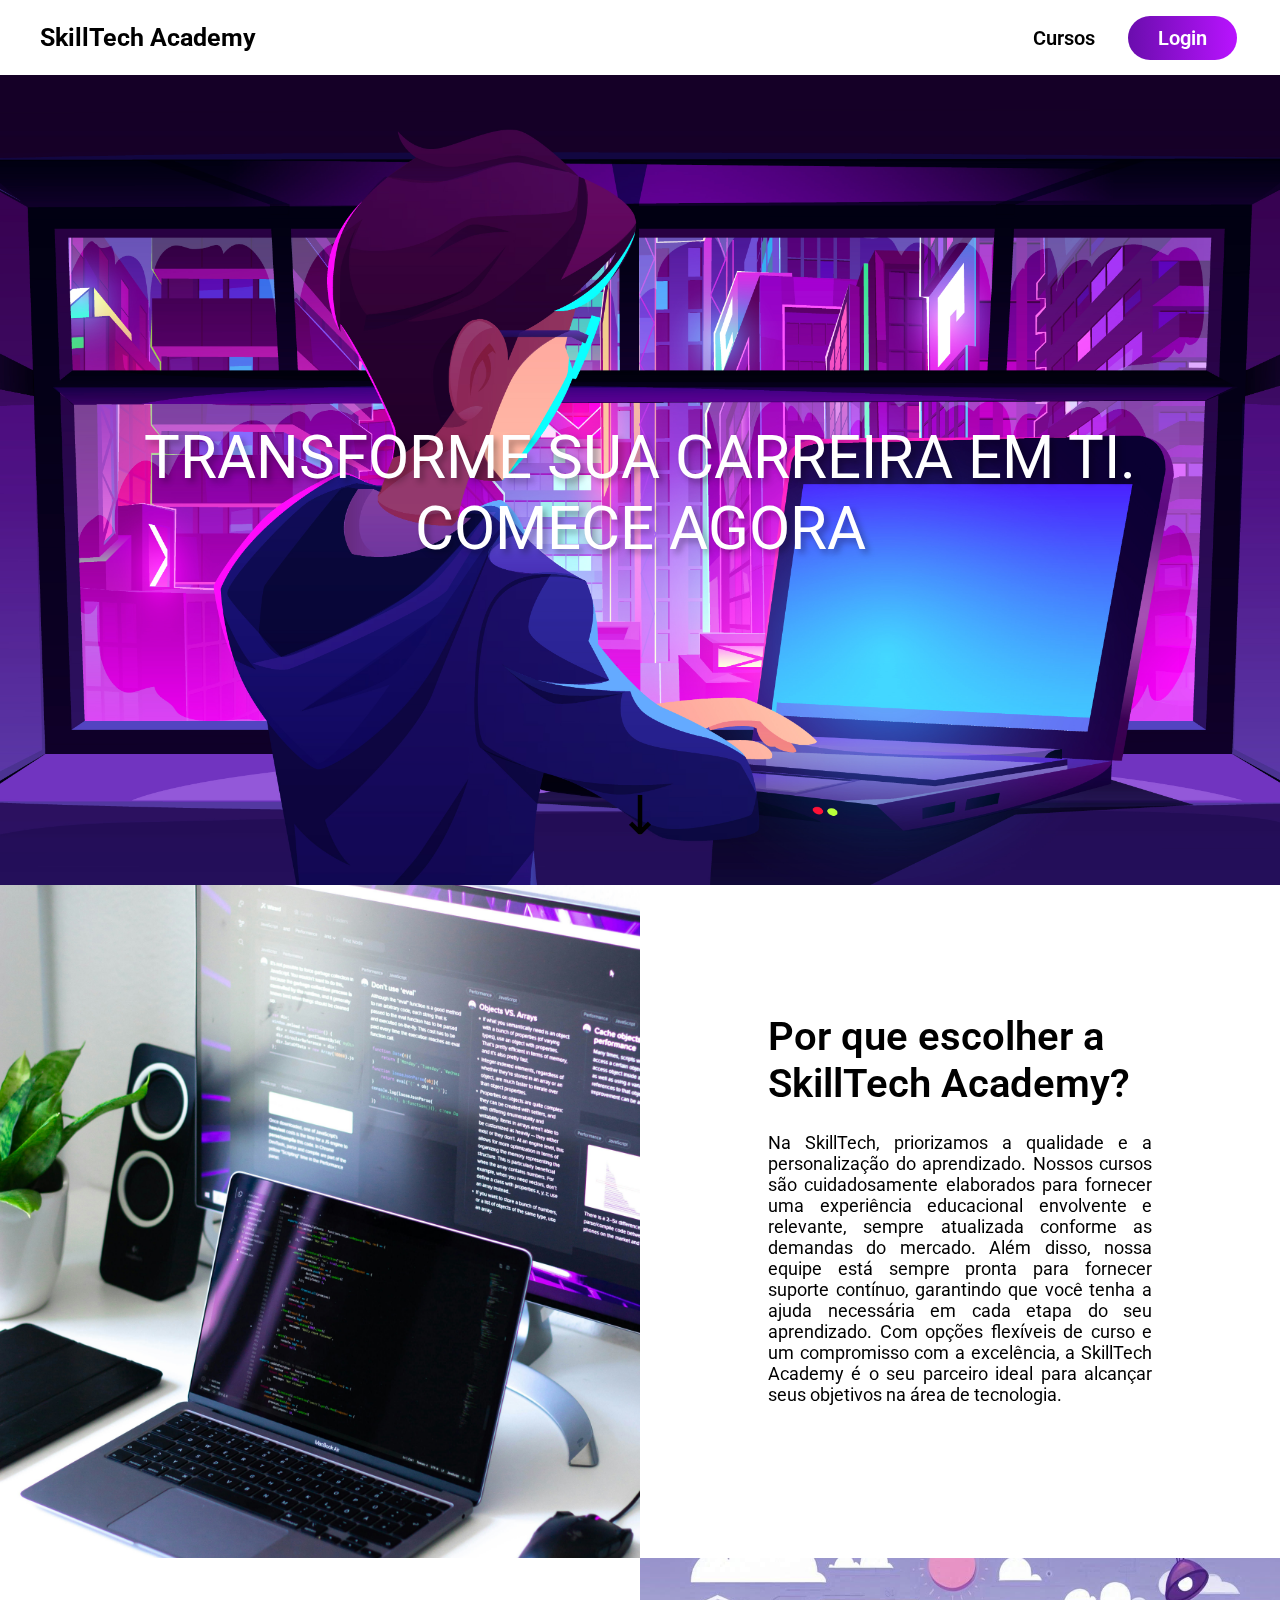
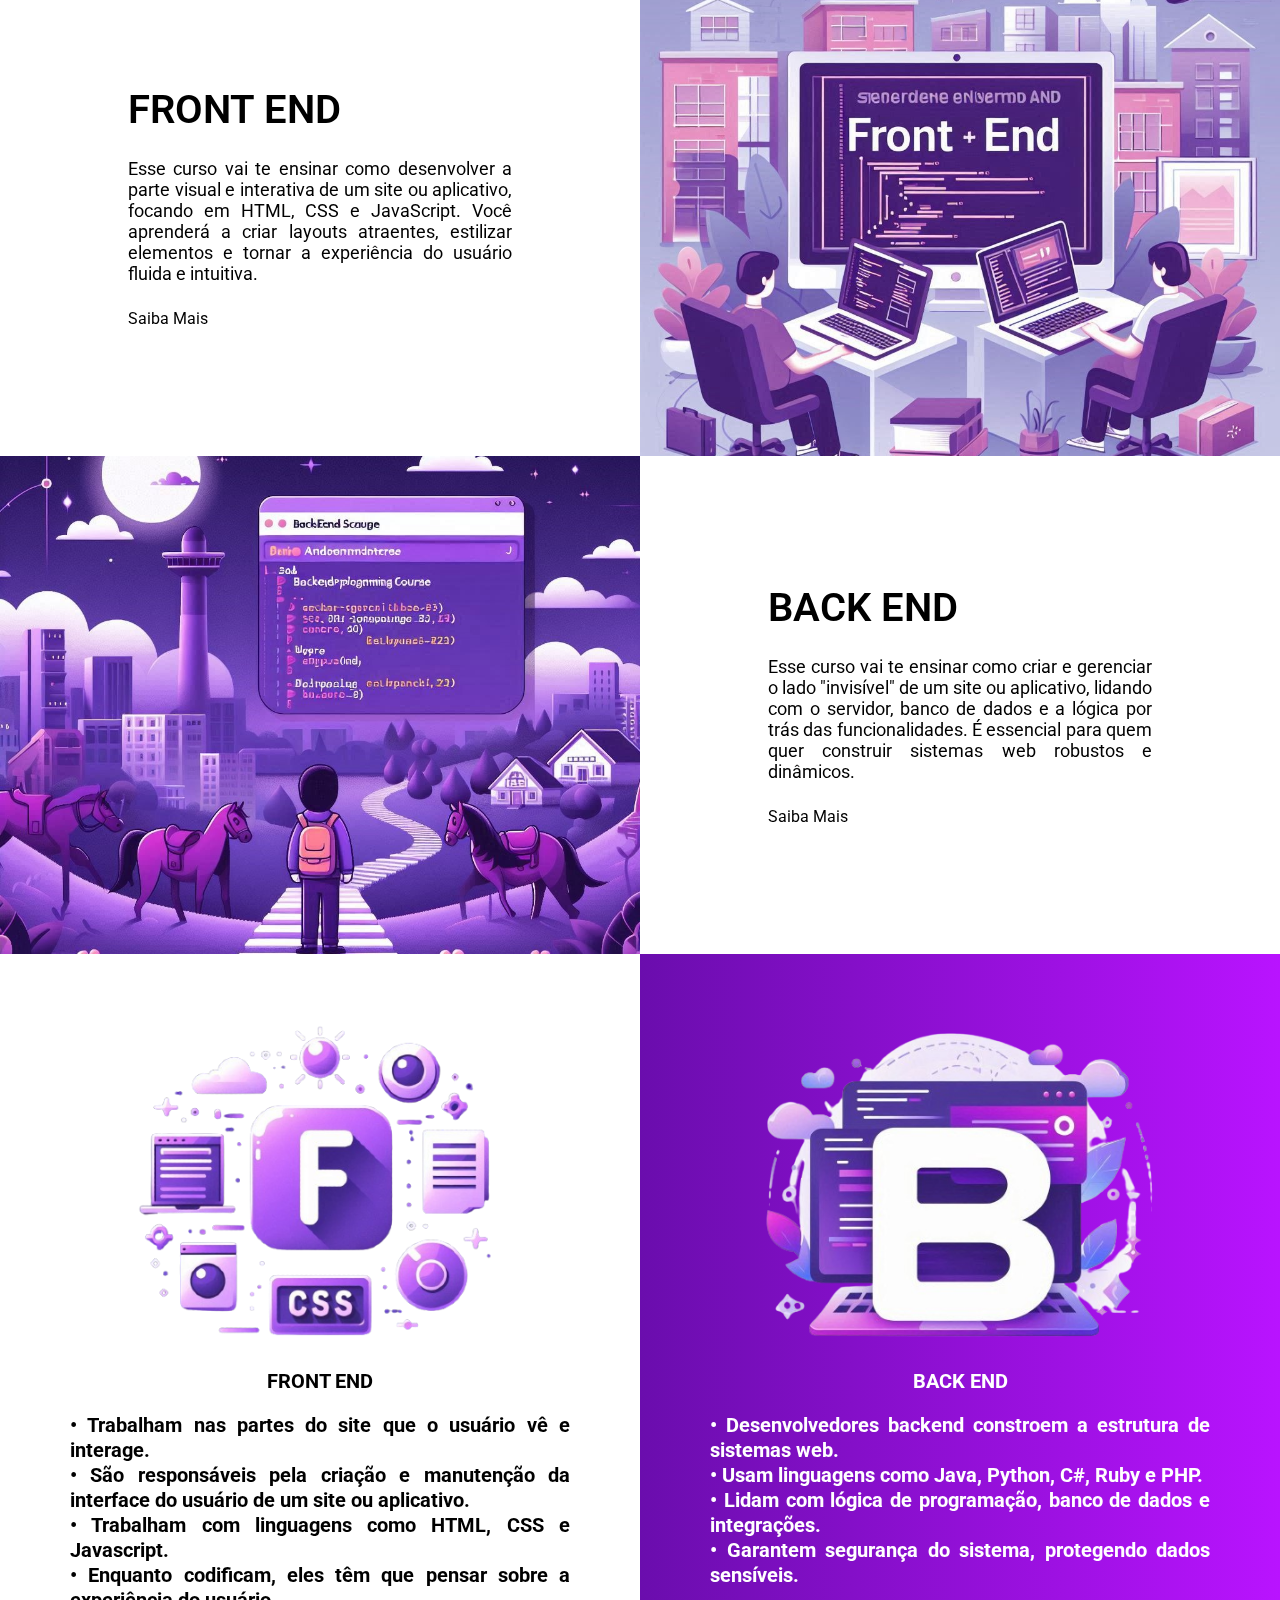
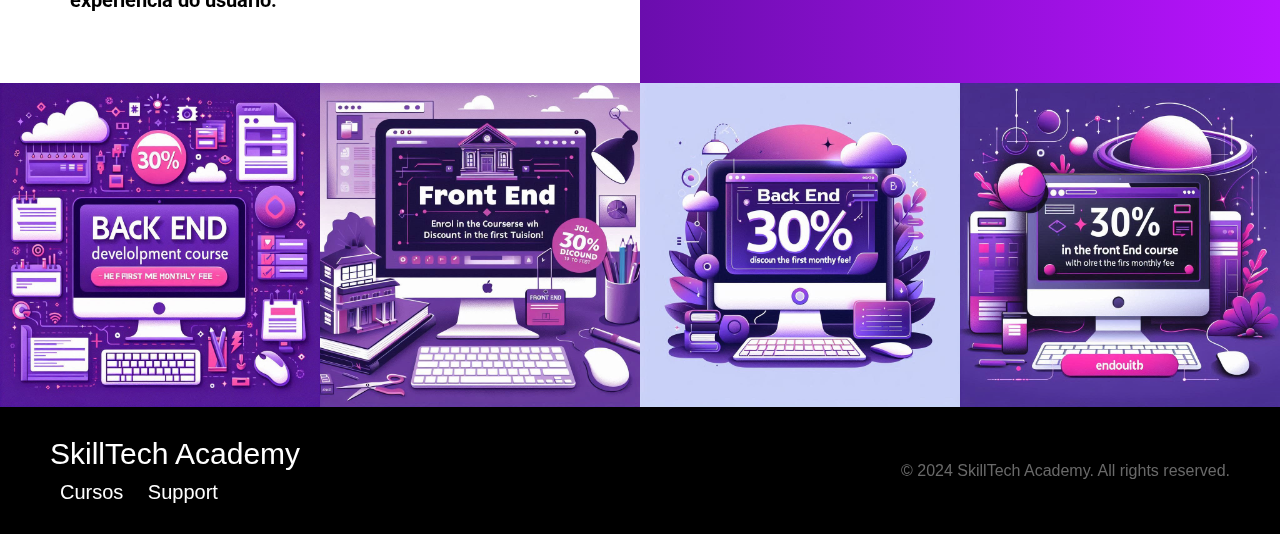
<file: index.html>
<!DOCTYPE html>
<html lang="en">

<head>
    <meta charset="UTF-8">
    <meta http-equiv="X-UA-Compatible" content="IE=edge">
    <meta name="viewport" content="width=device-width, initial-scale=1.0">
    <link rel="stylesheet" href="src/css/reset.css">
    <link rel="stylesheet" href="src/css/variables.css">
    <link rel="stylesheet" href="src/css/menu.css">
    <link rel="stylesheet" href="src/css/styles.css">
    <link rel="stylesheet" href="https://cdnjs.cloudflare.com/ajax/libs/font-awesome/5.15.4/css/all.min.css"
        integrity="sha512-1ycn6IcaQQ40/MKBW2W4Rhis/DbILU74C1vSrLJxCq57o941Ym01SwNsOMqvEBFlcgUa6xLiPY/NS5R+E6ztJQ=="
        crossorigin="anonymous" referrerpolicy="no-referrer" />
    <link rel="preconnect" href="https://fonts.googleapis.com">
    <link rel="preconnect" href="https://fonts.gstatic.com" crossorigin>
    <link href="https://fonts.googleapis.com/css2?family=Roboto:wght@100;400;500;700;900&display=swap" rel="stylesheet">
    <title>SkillTech Academy</title>
</head>

<body>
    <header class="header">
        <div class="header-container">
            <a href="javascript:void(0)">
                <h1 class="logo">SkillTech Academy</h1>
            </a>

            <nav>
                <input type="checkbox" id="menu-hamburguer">
                <label for="menu-hamburguer">
                    <div class="menu">
                        <span class="hamburguer"></span>
                    </div>
                </label>
                <ul>
                    <li><a href="#about">Cursos</a></li>
                    
                    <li class="ativado"><a href="./src/pages/login.html">Login</a></li>
                </ul>
            </nav>
        </div>
    </header>
    <section class="hero">
        <h2>Transforme sua carreira em TI.<br>Comece agora</h2>
    </section>
    <section class="about" id="about">
        <div class="image left first"></div>
        <div class="item">
            <h3>Por que escolher a SkillTech Academy?</h3>
            <p>Na SkillTech, priorizamos a qualidade e a personalização do aprendizado. 
                Nossos cursos são cuidadosamente elaborados para fornecer uma experiência educacional envolvente e relevante, 
                sempre atualizada conforme as demandas do mercado. Além disso, 
                nossa equipe está sempre pronta para fornecer suporte contínuo, 
                garantindo que você tenha a ajuda necessária em cada etapa do seu aprendizado. 
                Com opções flexíveis de curso e um compromisso com a excelência, a SkillTech Academy é o seu parceiro ideal para alcançar seus objetivos na área de tecnologia.
            </p>
        </div>
        <div class="item">
            <h3>FRONT END </h3>
            <p>Esse curso vai te  ensinar como desenvolver a parte visual e interativa de um site ou aplicativo, focando em HTML, CSS e JavaScript. Você aprenderá a criar layouts atraentes, estilizar elementos e tornar a experiência do usuário fluida e intuitiva.</p>
            <div class="btn">
                <a href="" class="btn-know-more">Saiba Mais</a>
            </div>
        </div>
        <div class="image right"></div>
        <div class="image left"></div>
        <div class="item">
            <h3>BACK END</h3>
            <p>Esse curso vai te ensinar como criar e gerenciar o lado "invisível" de um site ou aplicativo, lidando com o servidor, banco de dados e a lógica por trás das funcionalidades. É essencial para quem quer construir sistemas web robustos e dinâmicos.</p>
            <div class="btn">
                <a href="" class="btn-know-more">Saiba Mais</a>
            </div>
        </div>

    </section>
    <section class="services" id="services">
        <div class="service">
            <img src="./src/images/logoFront.png" alt="bolinha1">
            <div class="service-info">
                <h3>FRONT END</h3>
                <p> • Trabalham nas partes do site que o usuário vê e interage.<br>
                    • São responsáveis pela criação e manutenção da interface do usuário de um site
                    ou aplicativo.<br>
                    • Trabalham com linguagens como HTML, CSS e Javascript.<br>
                    • Enquanto codificam, eles têm que pensar sobre a experiência do usuário.</p>
            </div>
        </div>
        <div class="service">
            <img src="./src/images/logoBack.png" alt="bolinha1">
            <div class="service-info special-service">
                <h3>BACK END</h3>
                <p> • Desenvolvedores backend constroem a estrutura de sistemas web.<br>
                    • Usam linguagens como Java, Python, C#, Ruby e PHP.<br>
                    • Lidam com lógica de programação, banco de dados e integrações.<br>
                    • Garantem segurança do sistema, protegendo dados sensíveis.</p>
            </div>
        </div>
    </section>
    <section class="projects" id="projects">
        <div class="project">
            <a href="/">
                <img src="src/images/promBack.jpeg" alt="">
            </a>
        </div>
        <div class="project">
            <a href="/">
                <img src="src/images/promFront.jpeg" alt="">
            </a>
        </div>
        <div class="project">
            <a href="/">
                <img src="src/images/promBack1.jpeg" alt="">
            </a>
        </div>
        <div class="project">
            <a href="/">
                <img src="src/images/promfront1.jpeg" alt="">
            </a>
        </div>
    </section>
    <footer class="footer__container" id="contact">
        <div class="footer__links">
            <a href="/" class="footer__logo">SkillTech Academy</a>
            <div class="footer__links--wrapper">
            <a href="#about" class="footer__links__item">Cursos</a>
            <a href="javascript:void(0)" class="footer__links__item">Support</a>
            </div>
        </div>
        <div class="social__media">
            <p class="website__right">© 2024 SkillTech Academy. All rights reserved.</p>
        </div>
    </footer>

</body>

</html>
</file>
<file: src/css/variables.css>
:root{
    --max-width-size:1920px;
}
</file>
<file: src/css/menu.css>
.header nav ul {
    display: flex;
}

.header nav ul li a {
    margin-right: 3px;
    padding: 10px 30px;
    border-radius: 50px;
    font-size: 2rem;
    font-weight: 600;
    transition: 0.3s ease-in-out;
}

.header nav ul a:hover {
    color: #fff;
    background: linear-gradient(to right, #6A0DAD, #B913FF);
}

.ativado a {
    background: linear-gradient(to right, #6A0DAD, #B913FF);
    padding: 10px 30px;
    border-radius: 50px;
    color: #fff;
}

.header nav ul .ativado a:hover {
    color: #711dad;
    background: linear-gradient(to right, #6A0DAD, #3F0A7D);
}

.header .menu{
    display: none;
    width: 60px;
    height: 60px;
    align-self: flex-end;
}

.header label{
    display: flex;
    flex-direction: column;
}

.header .hamburguer{
    background-color: #000;
    position: relative;
    display: block;
    width: 30px;
    height: 2px;
    top:25px;
    left:15px;
    transition: 0.5s ease-in-out;
}
.header .hamburguer::before,
.header .hamburguer::after{
    background-color: #000;
    content:"";
    display: block;
    position: absolute;
    width: 100%;
    height: 100%;
    transition: 0.3s ease-in-out;
}
.header .hamburguer::before{
    top: -10px;
}
.header .hamburguer::after{
    bottom: -10px;
}

.header input{
    display: none;
}

.header input:checked ~ label .hamburguer{
    transform: rotate(45deg);
}

.header input:checked ~ label .hamburguer::before{
    transform: rotate(90deg);
    top:0
}

.header input:checked ~ label .hamburguer::after{
    transform: rotate(90deg);
    bottom:0
}

@media(max-width:900px){
    .header .menu{
        display: block;
    }

    .header nav ul{
        display: none;
    }

    .header input:checked ~ ul{
        display: block;
    }

    .header nav{
        position: absolute;
        top:8px;
        right: 0;
        z-index: 1;
        background-color: #fff;
    }

    .header nav ul li{
        padding:20px;
        width: 180px;
        text-align: center;
        display: block;
    }
}
</file>
<file: src/css/styles.css>
html{
    font-size: 62.5%;
}

body{
    display: grid;
    grid-template-areas: "header header header header"
                         "hero hero hero hero"
                         "about about about about"
                         "services services services services"
                         "projects projects projects projects"
                         "footer footer footer footer";
    grid-template-columns: repeat(4/ 1fr);
    font-size: 1.6rem;
    font-family: 'Roboto', sans-serif;
    font-weight: 400;
}

.header{
    grid-area: header;
    
}

.header .header-container{
    display: flex;
    justify-content: space-between;
    align-items: center;
    padding: 2rem 4rem;
    min-height: 7.5rem;
}
.header .header-container .logo{
    font-size: 2.5rem;
    font-weight: 700;
    transition: 0.3s ease-in-out;
}

.header-container a:hover h1{
    color: #770777;
}

.hero{
    grid-area: hero;
    height: 90vh;
    background: url("../images/hero.jpg") no-repeat center center;
    background-size: cover; 
    display: flex;
    justify-content: center;
    align-items: center;
    position: relative;
    text-align: center;
    overflow: hidden;
}

.hero h2 {
    margin-top: 2%;
    font-weight: bolder;
    font-size: 6rem;
    text-transform: uppercase;
    color: white;
    position: relative;
    z-index: 1;
    text-shadow: 4px 4px 6px rgba(0, 0, 0, 0.3);
}

.hero::before {
    content: '';
    position: absolute;
    top: 0;
    left: 0;
    width: 100%;
    height: 100%;
    background: linear-gradient(90deg, rgba(255,255,255,0.5), rgba(204,204,204,0.5)); /* Degradê de branco para cinza claro com transparência */
    z-index: -1;
    mix-blend-mode: overlay;
}
.hero::after{
    content: url('../images/seta_preta.png');
    position: absolute;
    height: 50px;
    bottom: 40px;  
    animation: downarrow 0.6s infinite alternate ease-in-out;
}
@keyframes downarrow {
    0% {
        transform: translateY(0);
        opacity: 0.4;
    }
    100% {
        transform: translateY(0.4em);
        opacity: 0.9;
    }
}

@-webkit-keyframes downarrow {
    0% {
        -webkit-transform: translateY(0);
        opacity: 0.4;
    }
    100% {
        -webkit-transform: translateY(0.4em);
        opacity: 0.9;
    }
}


@media(max-width:426px){
    .hero{
        height: 60vh;
    }
    .hero h2{
        font-size: 2.5rem;
    }
}
.about{
    grid-area: about;
    display: grid;
    grid-template-columns: 1fr 1fr;
    max-width: var(--max-width-size);
    margin: 0 auto;
}

.about .item{
    padding: 20%;
    display: flex;
    flex-direction: column;
    justify-content: center;
    align-content: center;
}

.about .item h3{
    font-weight: 600;
    font-size: 4rem;
}

.about .item p{
    font-size: 1.8rem;
    margin: 25px 0;
    text-align: justify;
    font-weight: 400;
}
.about .item .btn{
    height: 100%;
    width: 100%;
}
.about .item a{
    font-weight: 400;
    align-self: flex-start;
    height: 100%;
}
.about .item a:hover{
    font-weight: 600;
}
.about .image{
    width: 100%;
    height: 100%;
}
.about .image.right{
    background: url('../images/front-end.jpeg') center center no-repeat;
    background-size: cover;
}
.about .image.left.first{
    background: url('../images/teste.jpg') center center no-repeat;
    background-size: cover;
}

.about .image.left{
    background: url('../images/back-end.jpeg') center center no-repeat;
    background-size: cover;
}
@media(max-width:425px){
    .about .item{
        text-align: center;
    }
    .about{
        grid-template-columns: 1fr;
        grid-template-rows: repeat(4, 1fr);
    }
}

.services{
    grid-area: services;
    display: grid;
    grid-template-columns: 1fr 1fr;
    text-align: center;
}
.services .service{
    padding: 70px 20px;
}
.services img{
    width: 400px;
    margin-bottom: 20px;
}
.services .service h3{
    font-weight: bold;
    font-size: 2rem;
}

.services .service p{
    max-width: 500px;
    font-size: 2rem;
    font-weight: bold;
    margin: 20px auto 0;
    line-height: 25px;
    text-align: justify;
}

.services .service:nth-child(1){
    background-color: #fff;
}
.services .service:nth-child(2){
    background: linear-gradient(to right, #6A0DAD, #B913FF);
}

.services .service-info.special-service h3 {
    color: #fff;
}
.services .service-info.special-service p {
    color: #fff;
}
@media(max-width:425px){
    .services{
        grid-template-columns: 1fr;
    }
}
.projects{
    grid-area: projects;
    display: grid;
    grid-template-columns: repeat(4,1fr);
}

.projects .project a{
    transition: 0.5s ease-in-out;
}
.projects .project img{
    width: 100%;
    height: 100%;
}

.projects .project a:hover{
    opacity: 0.8;
}

@media(max-width:765px){
    .projects{
        grid-template-columns: repeat(2,1fr);
    }
}
@media(max-width:425px){
    .projects{
        grid-template-columns: 1fr;
    }
}
.footer__container{
    height: 100%;
    grid-area: footer;
    background-color: #000;
    padding: 3rem 5rem;
    display: flex;
    align-items: center;
    justify-content: space-between;
    font-family: 'Alata', sans-serif;
}
.footer__logo{
    color: #fff;
    font-size: 3rem;
    cursor: pointer;
}

.footer__links{
    width: 100%;
    max-width: 1000px;
}

.footer__links--wrapper{
    margin-top: 1rem;
}
.footer__links--wrapper a{
    color: #fff;
    padding: 1rem;
    font-size: 2rem;
}
.social__media{
    color: #fff;
    width: 100%;
    max-width: 500px;
    display: flex;
    flex-direction: column;
    align-items: end;
}
.social__icons{
    margin-bottom: 1rem;
}

.social__icons a{
    color: white;
    padding: 5px;
    font-size: 1.5rem;
}
.website__right{
    color: hsl(0, 0%, 41%)
}
@media screen and (max-width: 790px ){
    
    .footer__container{
        display: flex;
        flex-direction: column;
        align-items: center;
        justify-content: space-between;
        padding: 2rem 0;
    }
    .footer__links{
        margin-bottom: 1rem;
        text-align: center;
    }
    .footer__links--wrapper{
        margin-top: 2rem;
    }
    .footer__links--wrapper a{
        color: #fff;
        padding: 2rem;
        font-size: 1.5rem;
    }

    .footer__links--wrapper{
        display: flex;
        flex-direction: column;
        align-items: center;
        justify-content: space-between;
    }
    .social__media{
        display: flex;
        flex-direction: column;
        align-items: center;
        justify-content: center;
    }
}

.navbar__links:hover{
    position: relative;
}
.navbar__links:hover:after{
    content: '';
    width: 30px;
    height: 2px;
    background-color: #fff;
    position: absolute;
    top: 55px;

}

.footer__links__item:hover{
    position: relative;
}

.footer__links__item:hover:after{
    content: '';
    width: 30px;
    height: 2px;
    background-color: #fff;
    position: absolute;
    top: 40px;
    left: 30%;
}

@media screen and (max-width: 790px ){
    .footer__links__item:hover:after{
        width: 40px;
        height: 4px;
        top: 70px;
        left: 36%;
    }
    .navbar__links:hover:after{
        width: 50px;
        top: 55px;
        left: 8%;
    
    }
}
</file>
